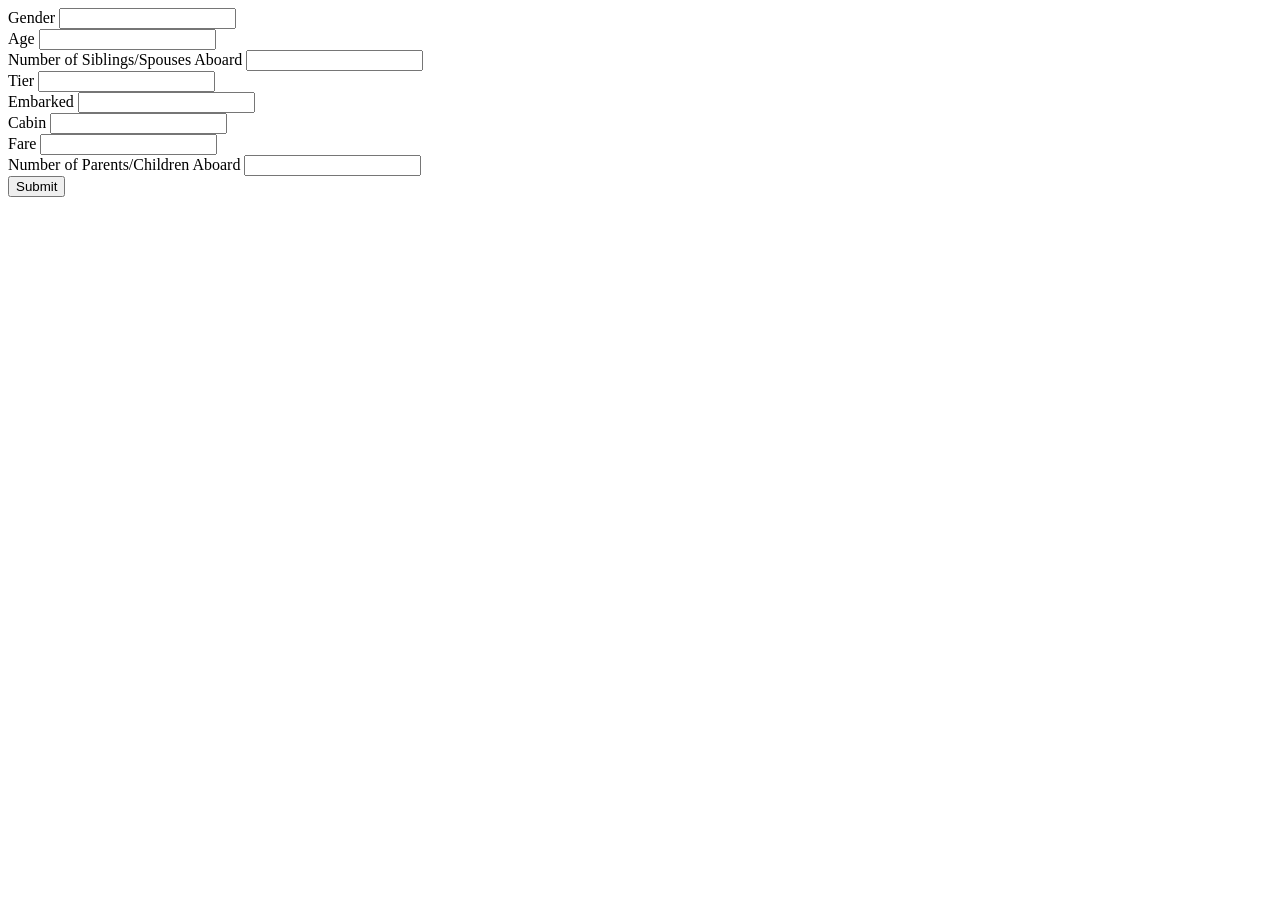
<file: Titanic🛳️/templates/index.html>
<!DOCTYPE html>
<html lang="en">
<head>
    <meta charset="UTF-8">
    <meta name="viewport" content="width=device-width, initial-scale=1.0">
    <title>Document</title>
</head>
<body>
    <form action="/predict" method="POST">
        <label for="gender">Gender</label>
        <input type="number" id="gender" name="gender" required>
        <br>
        <label for="age">Age</label>
        <input type="number" id="age" name="age" required>
        <br>
        <label for="nos">Number of Siblings/Spouses Aboard</label>
        <input type="number" id="nos" name="nos" required>
        <br>
        <label for="Tier">Tier</label>
        <input type="number" id="Tier" name="Tier" required>
        <br>
        <label for="Embarked">Embarked</label>
        <input type="number" id="Embarked" name="Embarked" required>
        <br>
        <label for="Cabin">Cabin</label>
        <input type="number" id="Cabin" name="Cabin" required>
        <br>
        <label for="Fare">Fare</label>
        <input type="number" id="Fare" name="Fare" required>
        <br>
        <label for="npca">Number of Parents/Children Aboard</label>
        <input type="number" id="npca" name="npca" required>
        <br>
        <button type="submit">Submit</button>
    </form>

</body>
</html>
</file>
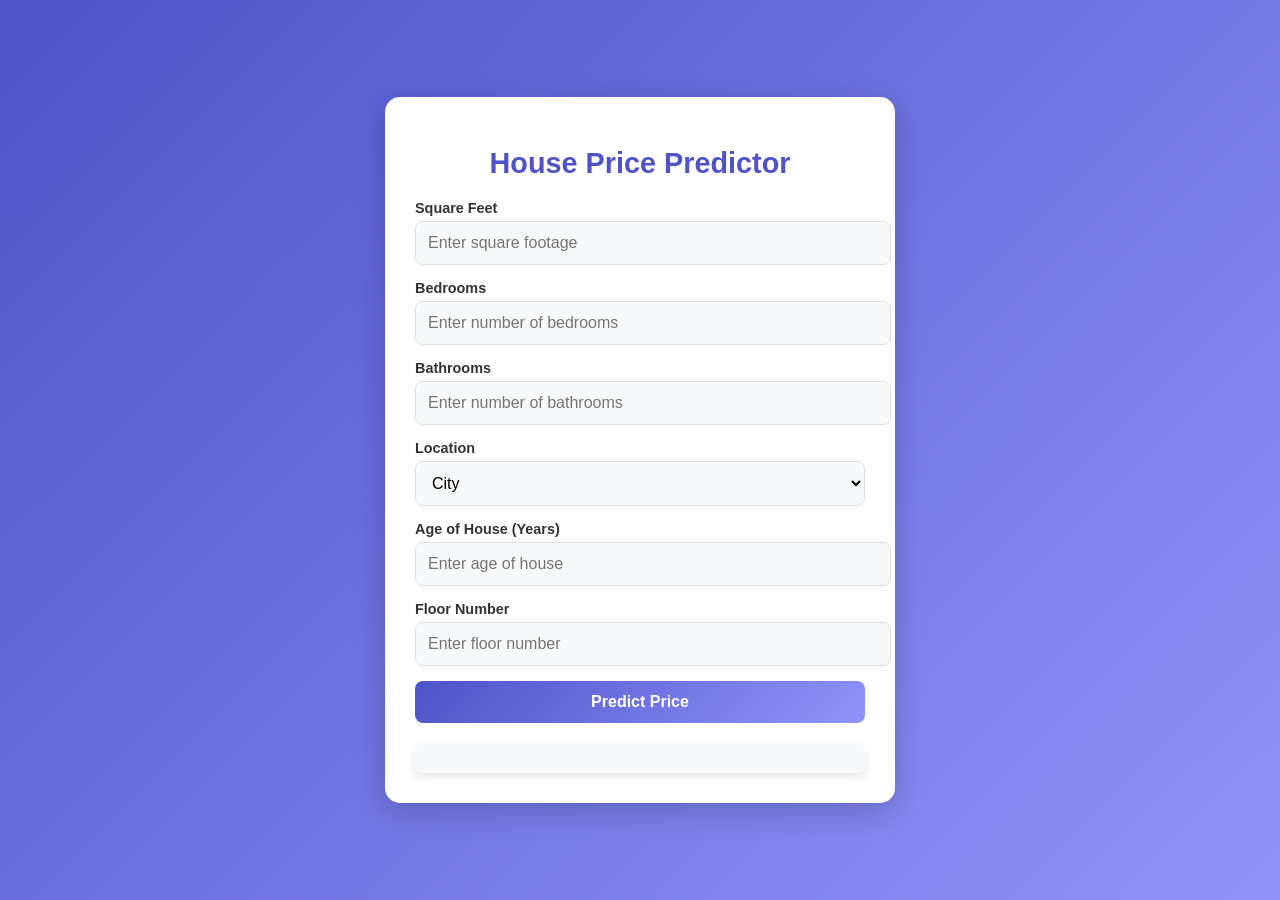
<file: Task's/3.Machine Learning Project/templates/design.html>
<!DOCTYPE html>
<html lang="en">
<head>
    <meta charset="UTF-8">
    <meta name="viewport" content="width=device-width, initial-scale=1.0">
    <title>House Price Predictor</title>
    <style>
        /* General Styles */
        body {
            margin: 0;
            font-family: 'Poppins', Arial, sans-serif;
            background: linear-gradient(135deg, #4e54c8, #8f94fb);
            color: #fff;
            display: flex;
            justify-content: center;
            align-items: center;
            height: 100vh;
            overflow: hidden;
        }

        /* Main Container */
        .container {
            background: #ffffff;
            border-radius: 15px;
            padding: 30px;
            width: 100%;
            max-width: 450px;
            box-shadow: 0 8px 30px rgba(0, 0, 0, 0.2);
            animation: fadeIn 1.2s ease-out;
        }

        /* Fade-in Animation */
        @keyframes fadeIn {
            from {
                opacity: 0;
                transform: translateY(20px);
            }
            to {
                opacity: 1;
                transform: translateY(0);
            }
        }

        /* Header */
        h1 {
            text-align: center;
            font-size: 1.8rem;
            margin-bottom: 20px;
            color: #4e54c8;
        }

        /* Form Groups */
        .form-group {
            margin-bottom: 15px;
        }

        label {
            display: block;
            font-weight: bold;
            font-size: 0.9rem;
            margin-bottom: 5px;
            color: #333;
        }

        input, select {
            width: 100%;
            padding: 12px;
            font-size: 1rem;
            background: #f8f9fa;
            border: 1px solid #ddd;
            border-radius: 8px;
            transition: box-shadow 0.3s ease-in-out;
        }

        input:focus, select:focus {
            outline: none;
            box-shadow: 0 0 6px rgba(78, 84, 200, 0.4);
        }

        /* Button */
        button {
            width: 100%;
            background: linear-gradient(135deg, #4e54c8, #8f94fb);
            color: #fff;
            border: none;
            padding: 12px 0;
            font-size: 1rem;
            font-weight: bold;
            border-radius: 8px;
            cursor: pointer;
            transition: transform 0.2s, box-shadow 0.3s ease-in-out;
        }

        button:hover {
            transform: translateY(-2px);
            box-shadow: 0 4px 15px rgba(78, 84, 200, 0.4);
        }

        /* Result */
        .result {
            margin-top: 20px;
            background: #f8f9fa;
            color: #333;
            padding: 15px;
            border-radius: 8px;
            font-size: 1rem;
            font-weight: bold;
            text-align: center;
            box-shadow: 0 4px 10px rgba(0, 0, 0, 0.1);
        }
    </style>
</head>
<body>
    <div class="container">
        <h1>House Price Predictor</h1>
        <div class="form-group">
            <label for="square_feet">Square Feet</label>
            <input type="number" id="square_feet" placeholder="Enter square footage" required min="0">
        </div>
        <div class="form-group">
            <label for="bedrooms">Bedrooms</label>
            <input type="number" id="bedrooms" placeholder="Enter number of bedrooms" required min="1">
        </div>
        <div class="form-group">
            <label for="bathrooms">Bathrooms</label>
            <input type="number" id="bathrooms" placeholder="Enter number of bathrooms" required min="1">
        </div>
        <div class="form-group">
            <label for="location">Location</label>
            <select id="location" required>
                <option value="0">City</option>
                <option value="1">Suburban</option>
            </select>
        </div>
        <div class="form-group">
            <label for="age_of_house">Age of House (Years)</label>
            <input type="number" id="age_of_house" placeholder="Enter age of house" min="0" required>
        </div>
        <div class="form-group">
            <label for="floor_number">Floor Number</label>
            <input type="number" id="floor_number" placeholder="Enter floor number" required min="1">
        </div>
        <button onclick="makePrediction()">Predict Price</button>
        <div class="result" id="result"></div>
    </div>

    <script>
        async function makePrediction() {
            const square_feet = document.getElementById('square_feet').value;
            const bedrooms = document.getElementById('bedrooms').value;
            const bathrooms = document.getElementById('bathrooms').value;
            const location = document.getElementById('location').value;
            const age_of_house = document.getElementById('age_of_house').value;
            const floor_number = document.getElementById('floor_number').value;

            const response = await fetch('/predict', {
                method: 'POST',
                headers: {
                    'Content-Type': 'application/json',
                },
                body: JSON.stringify({ square_feet, bedrooms, bathrooms, location, age_of_house, floor_number }),
            });

            const result = await response.json();
            document.getElementById('result').innerText = result.error || `Predicted Price: ₹${result.prediction}`;
        }
    </script>
</body>
</html>
</file>
